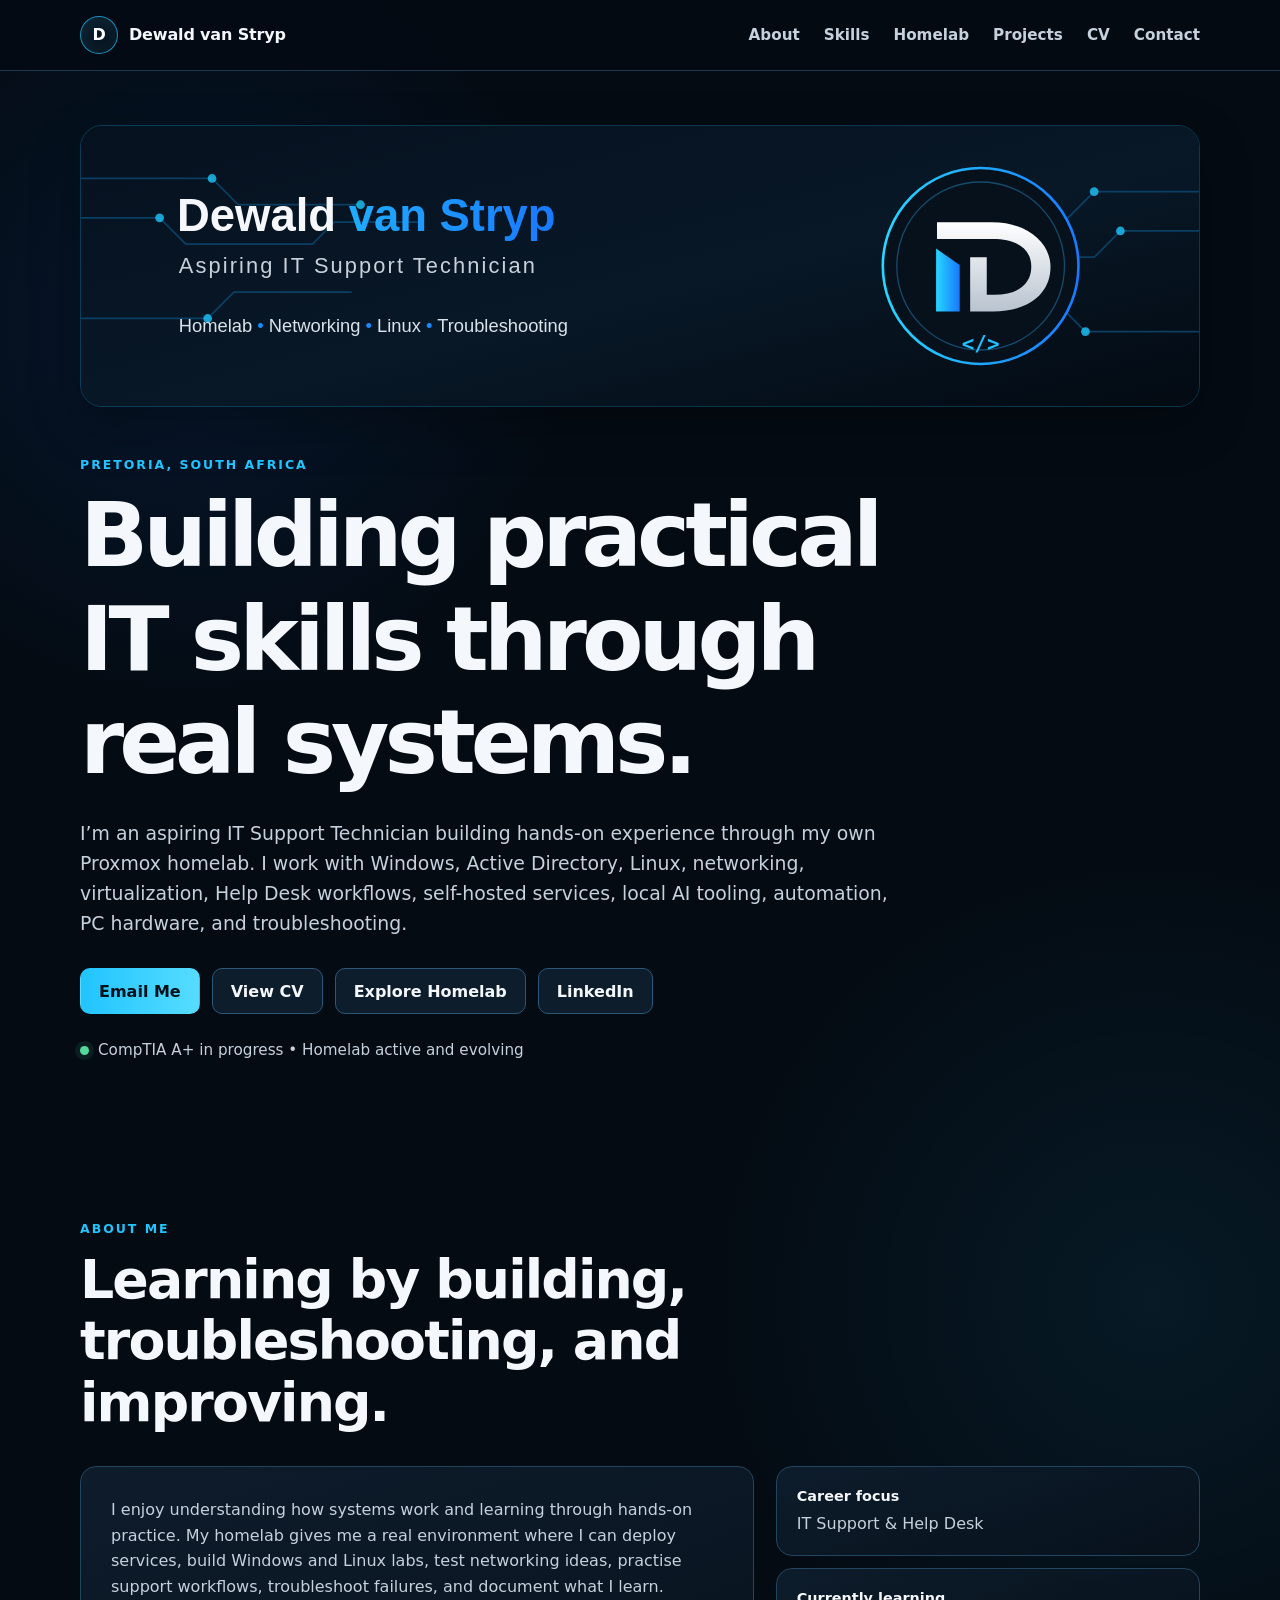
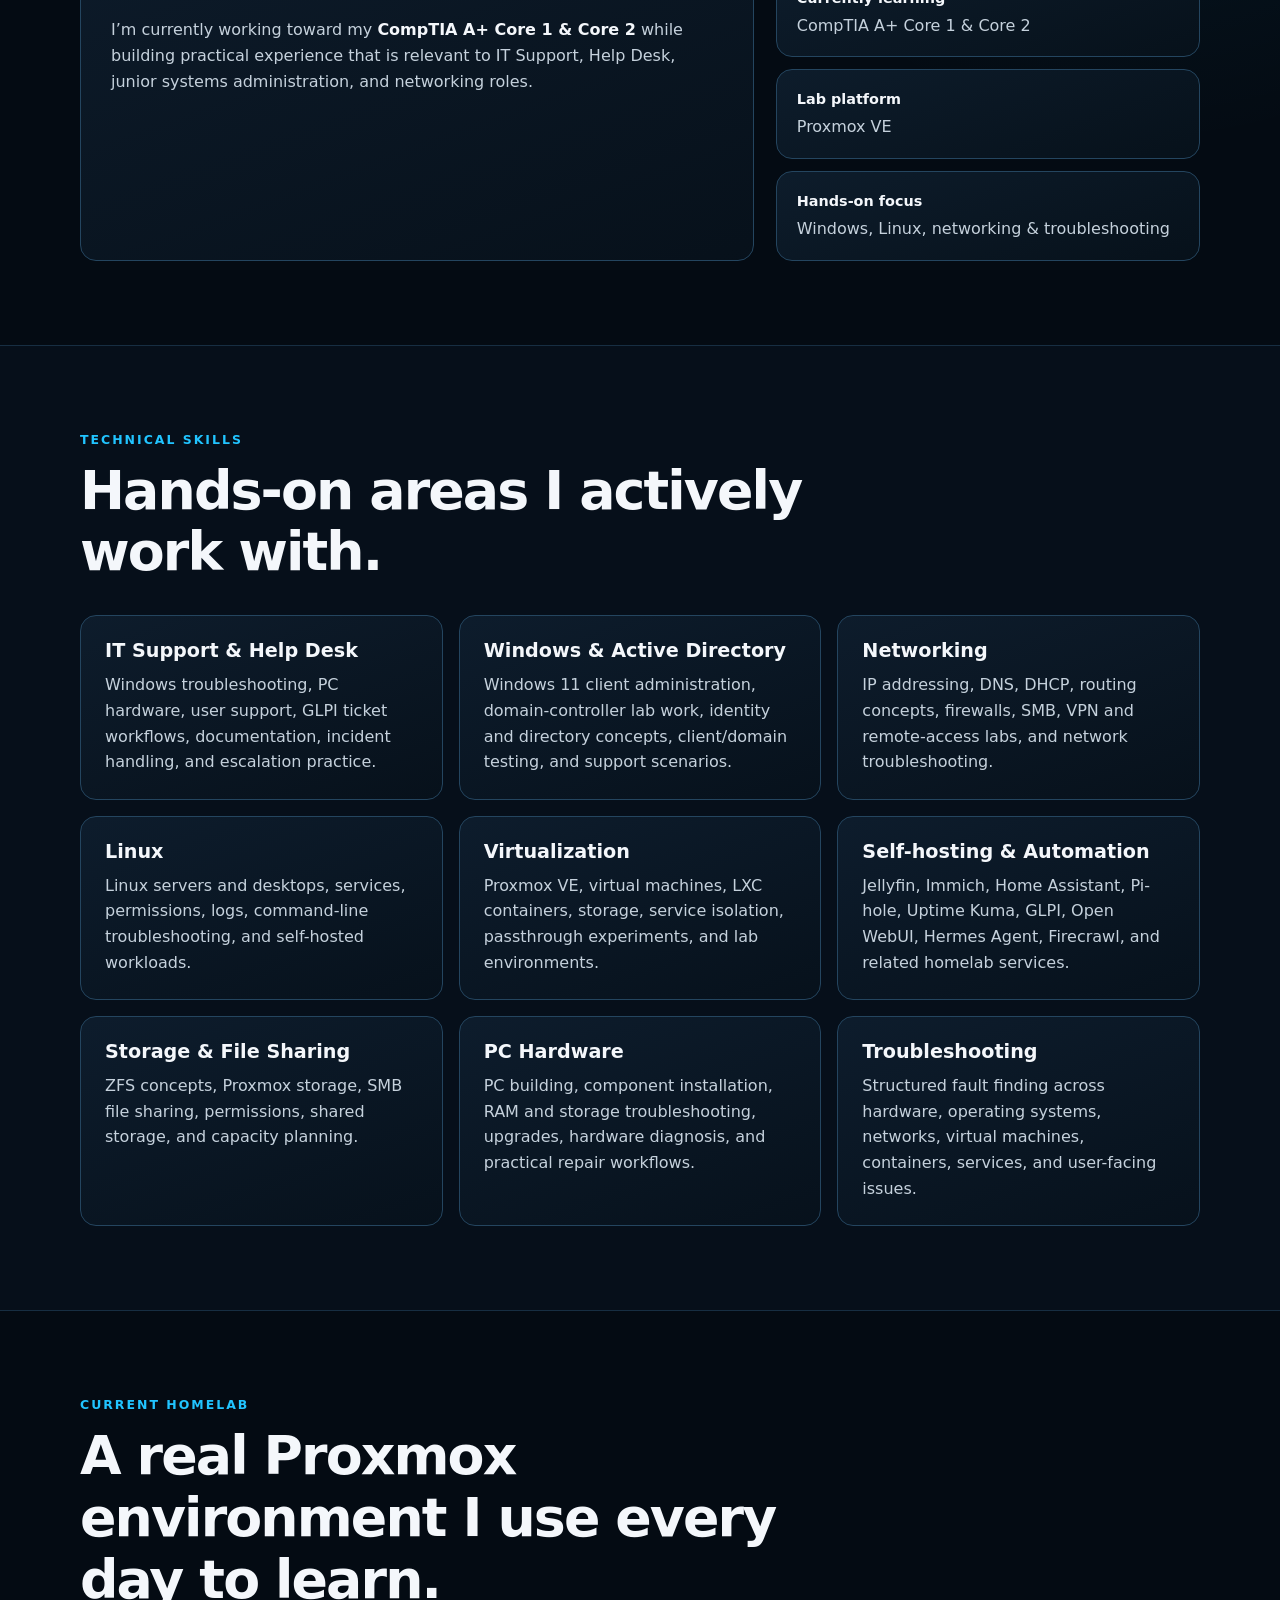
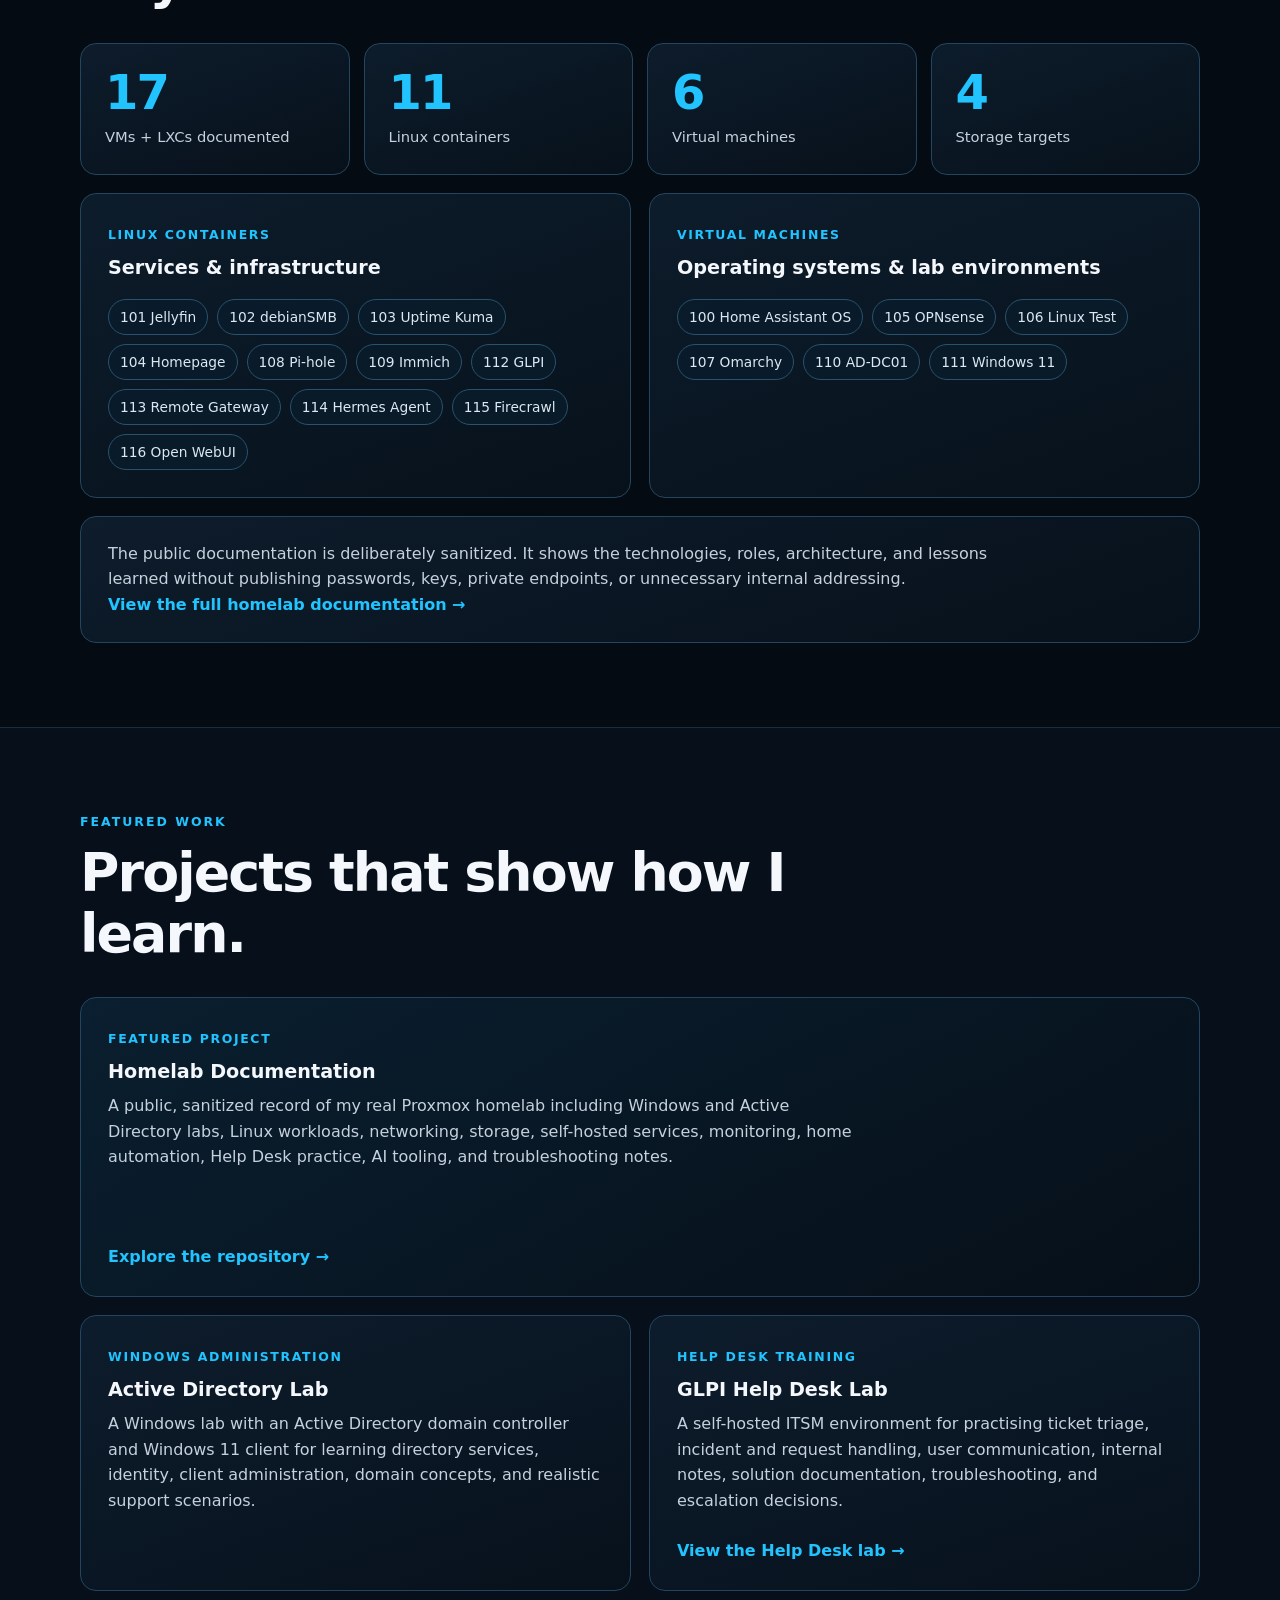
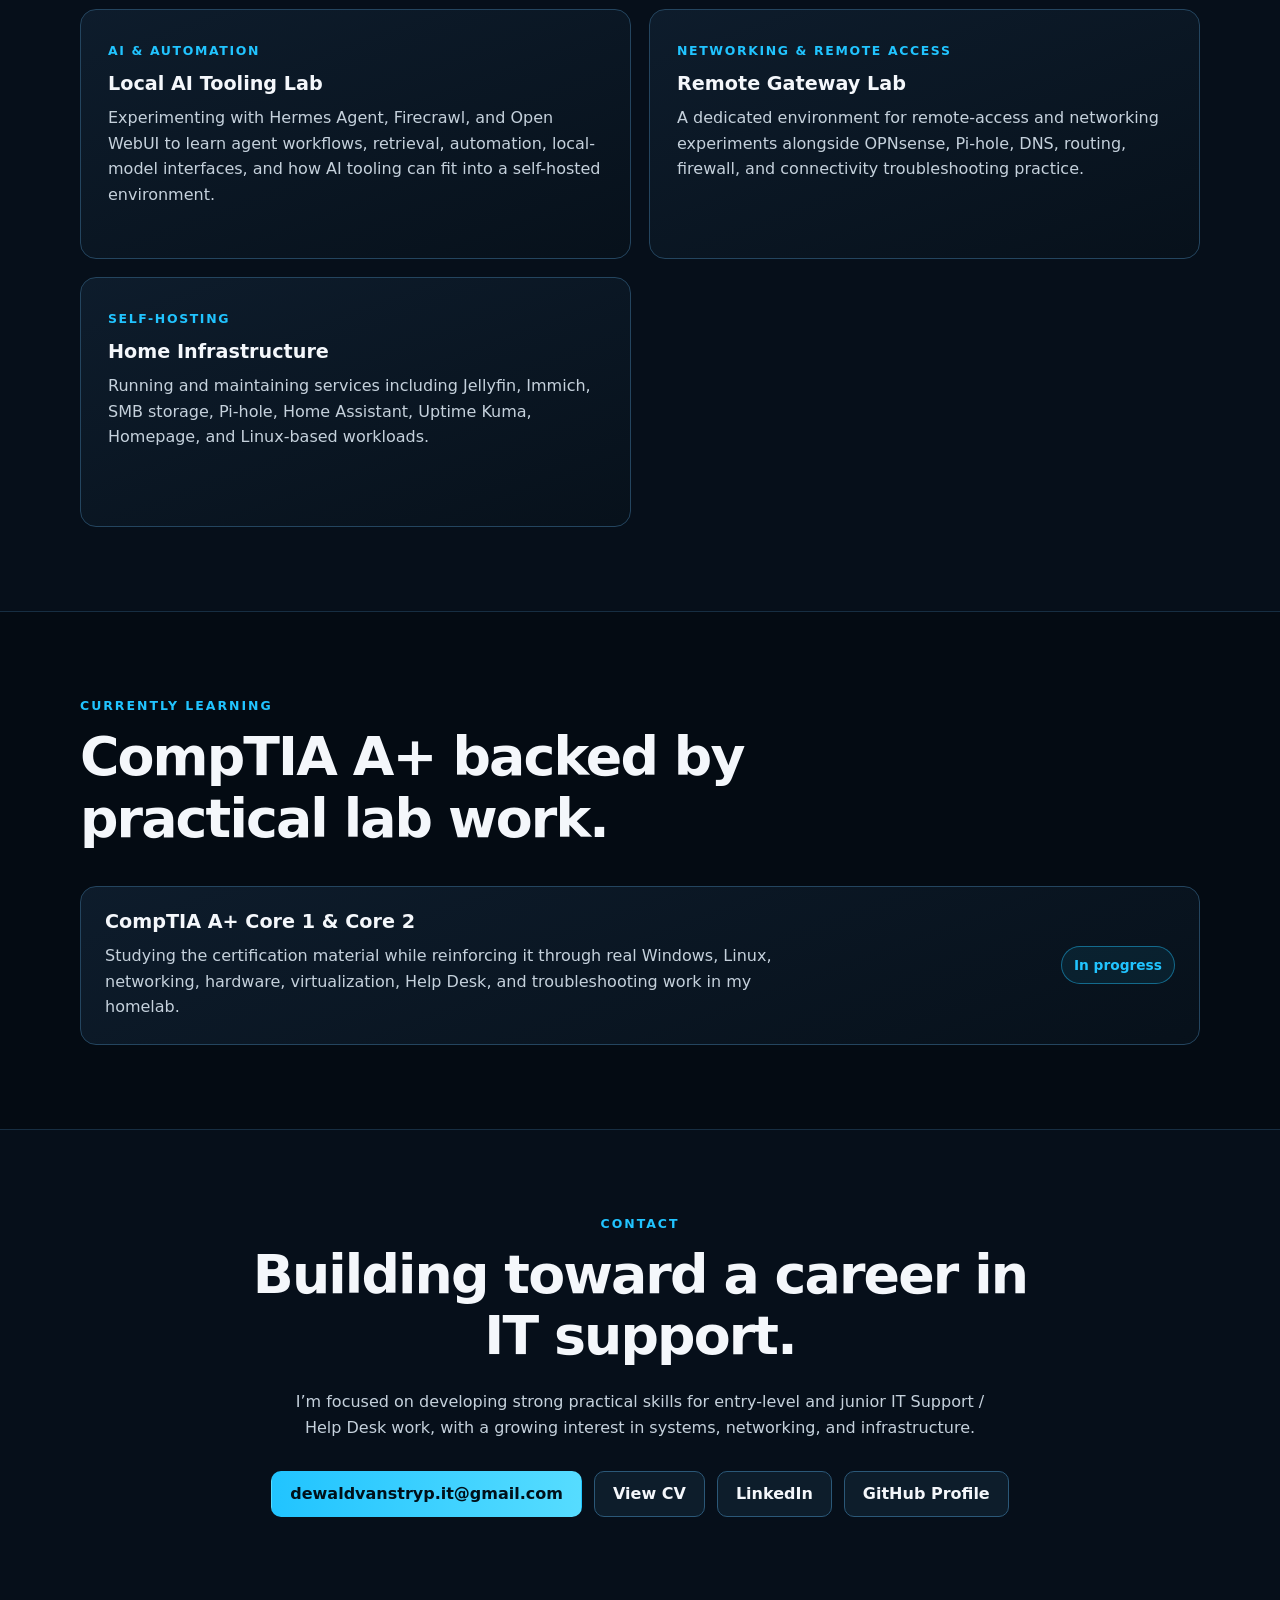
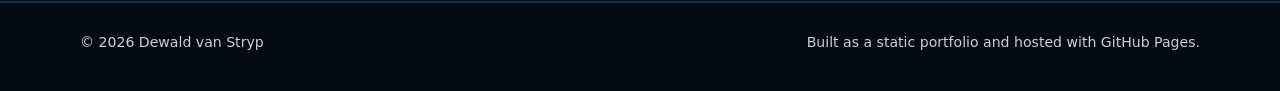
<file: index.html>
<!DOCTYPE html>
<html lang="en">
<head>
  <meta charset="UTF-8" />
  <meta name="viewport" content="width=device-width, initial-scale=1.0" />
  <meta name="description" content="Dewald van Stryp — aspiring IT Support Technician with a hands-on Proxmox homelab covering Windows, Active Directory, Linux, networking, GLPI Help Desk, self-hosting, local AI, automation, and troubleshooting." />
  <meta name="robots" content="index, follow" />
  <meta name="google-site-verification" content="vtlkS2W6An80JhJ-5EMBuMErXIGuyCUTJz1DuAGrqAs" />
  <meta name="theme-color" content="#07111c" />

  <link rel="canonical" href="https://dewaldvanstryp.github.io/" />

  <meta property="og:type" content="website" />
  <meta property="og:title" content="Dewald van Stryp | IT Support & Homelab" />
  <meta property="og:description" content="IT support portfolio covering Windows, Active Directory, Linux, networking, Proxmox, GLPI Help Desk, self-hosting, local AI, automation, PC hardware, and troubleshooting." />
  <meta property="og:url" content="https://dewaldvanstryp.github.io/" />
  <meta property="og:site_name" content="Dewald van Stryp IT Portfolio" />

  <meta name="twitter:card" content="summary" />
  <meta name="twitter:title" content="Dewald van Stryp | IT Support & Homelab" />
  <meta name="twitter:description" content="Hands-on IT portfolio built around a real Proxmox homelab with Windows, Active Directory, Linux, networking, Help Desk, self-hosting, and automation labs." />

  <script type="application/ld+json">
  {
    "@context": "https://schema.org",
    "@type": "Person",
    "name": "Dewald van Stryp",
    "url": "https://dewaldvanstryp.github.io/",
    "jobTitle": "Aspiring IT Support Technician",
    "sameAs": [
      "https://github.com/dewaldvanstryp",
      "https://www.linkedin.com/in/dewald-van-stryp-269820373/"
    ],
    "knowsAbout": [
      "IT Support",
      "Help Desk",
      "IT Service Management",
      "GLPI",
      "Windows",
      "Active Directory",
      "Linux",
      "Networking",
      "Proxmox VE",
      "PC Hardware",
      "Virtualization",
      "Troubleshooting",
      "Self-hosting",
      "Home Assistant",
      "Local AI",
      "Automation"
    ]
  }
  </script>

  <title>Dewald van Stryp | IT Support & Homelab</title>
  <link rel="stylesheet" href="styles.css" />
</head>
<body>
  <header class="site-header">
    <nav class="nav container" aria-label="Main navigation">
      <a class="brand" href="#top" aria-label="Dewald van Stryp home">
        <span class="brand-mark">D</span>
        <span>Dewald van Stryp</span>
      </a>
      <div class="nav-links">
        <a href="#about">About</a>
        <a href="#skills">Skills</a>
        <a href="#homelab">Homelab</a>
        <a href="#projects">Projects</a>
        <a href="cv.html">CV</a>
        <a href="#contact">Contact</a>
      </div>
    </nav>
  </header>

  <main id="top">
    <section class="hero container">
      <img class="hero-banner" src="assets/github-banner.svg" alt="Dewald van Stryp — Aspiring IT Support Technician" />
      <div class="hero-copy">
        <p class="eyebrow">Pretoria, South Africa</p>
        <h1>Building practical IT skills through real systems.</h1>
        <p class="hero-text">
          I’m an aspiring IT Support Technician building hands-on experience through my own Proxmox homelab. I work with Windows, Active Directory, Linux, networking, virtualization, Help Desk workflows, self-hosted services, local AI tooling, automation, PC hardware, and troubleshooting.
        </p>
        <div class="hero-actions">
          <a class="button primary" href="mailto:dewaldvanstryp.it@gmail.com">Email Me</a>
          <a class="button secondary" href="cv.html">View CV</a>
          <a class="button secondary" href="https://github.com/dewaldvanstryp/homelab" target="_blank" rel="noreferrer">Explore Homelab</a>
          <a class="button secondary" href="https://www.linkedin.com/in/dewald-van-stryp-269820373/" target="_blank" rel="noreferrer">LinkedIn</a>
        </div>
        <div class="status-row" aria-label="Current status">
          <span class="status-dot"></span>
          <span>CompTIA A+ in progress • Homelab active and evolving</span>
        </div>
      </div>
    </section>

    <section id="about" class="section container">
      <div class="section-heading">
        <p class="eyebrow">About me</p>
        <h2>Learning by building, troubleshooting, and improving.</h2>
      </div>
      <div class="about-grid">
        <div class="card large-card">
          <p>
            I enjoy understanding how systems work and learning through hands-on practice. My homelab gives me a real environment where I can deploy services, build Windows and Linux labs, test networking ideas, practise support workflows, troubleshoot failures, and document what I learn.
          </p>
          <p>
            I’m currently working toward my <strong>CompTIA A+ Core 1 & Core 2</strong> while building practical experience that is relevant to IT Support, Help Desk, junior systems administration, and networking roles.
          </p>
        </div>
        <div class="quick-facts">
          <div class="fact"><strong>Career focus</strong><span>IT Support & Help Desk</span></div>
          <div class="fact"><strong>Currently learning</strong><span>CompTIA A+ Core 1 & Core 2</span></div>
          <div class="fact"><strong>Lab platform</strong><span>Proxmox VE</span></div>
          <div class="fact"><strong>Hands-on focus</strong><span>Windows, Linux, networking & troubleshooting</span></div>
        </div>
      </div>
    </section>

    <section id="skills" class="section alt-section">
      <div class="container">
        <div class="section-heading">
          <p class="eyebrow">Technical skills</p>
          <h2>Hands-on areas I actively work with.</h2>
        </div>
        <div class="skill-grid">
          <article class="card skill-card"><h3>IT Support & Help Desk</h3><p>Windows troubleshooting, PC hardware, user support, GLPI ticket workflows, documentation, incident handling, and escalation practice.</p></article>
          <article class="card skill-card"><h3>Windows & Active Directory</h3><p>Windows 11 client administration, domain-controller lab work, identity and directory concepts, client/domain testing, and support scenarios.</p></article>
          <article class="card skill-card"><h3>Networking</h3><p>IP addressing, DNS, DHCP, routing concepts, firewalls, SMB, VPN and remote-access labs, and network troubleshooting.</p></article>
          <article class="card skill-card"><h3>Linux</h3><p>Linux servers and desktops, services, permissions, logs, command-line troubleshooting, and self-hosted workloads.</p></article>
          <article class="card skill-card"><h3>Virtualization</h3><p>Proxmox VE, virtual machines, LXC containers, storage, service isolation, passthrough experiments, and lab environments.</p></article>
          <article class="card skill-card"><h3>Self-hosting & Automation</h3><p>Jellyfin, Immich, Home Assistant, Pi-hole, Uptime Kuma, GLPI, Open WebUI, Hermes Agent, Firecrawl, and related homelab services.</p></article>
          <article class="card skill-card"><h3>Storage & File Sharing</h3><p>ZFS concepts, Proxmox storage, SMB file sharing, permissions, shared storage, and capacity planning.</p></article>
          <article class="card skill-card"><h3>PC Hardware</h3><p>PC building, component installation, RAM and storage troubleshooting, upgrades, hardware diagnosis, and practical repair workflows.</p></article>
          <article class="card skill-card"><h3>Troubleshooting</h3><p>Structured fault finding across hardware, operating systems, networks, virtual machines, containers, services, and user-facing issues.</p></article>
        </div>
      </div>
    </section>

    <section id="homelab" class="section container">
      <div class="section-heading">
        <p class="eyebrow">Current homelab</p>
        <h2>A real Proxmox environment I use every day to learn.</h2>
      </div>

      <div class="stats-grid" aria-label="Homelab summary">
        <div class="stat-card"><strong>17</strong><span>VMs + LXCs documented</span></div>
        <div class="stat-card"><strong>11</strong><span>Linux containers</span></div>
        <div class="stat-card"><strong>6</strong><span>Virtual machines</span></div>
        <div class="stat-card"><strong>4</strong><span>Storage targets</span></div>
      </div>

      <div class="inventory-grid">
        <article class="inventory-card">
          <span class="project-label">Linux containers</span>
          <h3>Services & infrastructure</h3>
          <div class="tag-list">
            <span>101 Jellyfin</span><span>102 debianSMB</span><span>103 Uptime Kuma</span><span>104 Homepage</span><span>108 Pi-hole</span><span>109 Immich</span><span>112 GLPI</span><span>113 Remote Gateway</span><span>114 Hermes Agent</span><span>115 Firecrawl</span><span>116 Open WebUI</span>
          </div>
        </article>
        <article class="inventory-card">
          <span class="project-label">Virtual machines</span>
          <h3>Operating systems & lab environments</h3>
          <div class="tag-list">
            <span>100 Home Assistant OS</span><span>105 OPNsense</span><span>106 Linux Test</span><span>107 Omarchy</span><span>110 AD-DC01</span><span>111 Windows 11</span>
          </div>
        </article>
      </div>

      <div class="homelab-note card">
        <p>The public documentation is deliberately sanitized. It shows the technologies, roles, architecture, and lessons learned without publishing passwords, keys, private endpoints, or unnecessary internal addressing.</p>
        <a class="text-link" href="https://github.com/dewaldvanstryp/homelab" target="_blank" rel="noreferrer">View the full homelab documentation →</a>
      </div>
    </section>

    <section id="projects" class="section alt-section">
      <div class="container">
        <div class="section-heading">
          <p class="eyebrow">Featured work</p>
          <h2>Projects that show how I learn.</h2>
        </div>
        <div class="project-grid">
          <article class="project-card featured">
            <div>
              <span class="project-label">Featured project</span>
              <h3>Homelab Documentation</h3>
              <p>A public, sanitized record of my real Proxmox homelab including Windows and Active Directory labs, Linux workloads, networking, storage, self-hosted services, monitoring, home automation, Help Desk practice, AI tooling, and troubleshooting notes.</p>
            </div>
            <a class="text-link" href="https://github.com/dewaldvanstryp/homelab" target="_blank" rel="noreferrer">Explore the repository →</a>
          </article>

          <article class="project-card">
            <div><span class="project-label">Windows administration</span><h3>Active Directory Lab</h3><p>A Windows lab with an Active Directory domain controller and Windows 11 client for learning directory services, identity, client administration, domain concepts, and realistic support scenarios.</p></div>
          </article>

          <article class="project-card">
            <div><span class="project-label">Help Desk training</span><h3>GLPI Help Desk Lab</h3><p>A self-hosted ITSM environment for practising ticket triage, incident and request handling, user communication, internal notes, solution documentation, troubleshooting, and escalation decisions.</p></div>
            <a class="text-link" href="https://github.com/dewaldvanstryp/homelab/blob/main/docs/glpi-helpdesk.md" target="_blank" rel="noreferrer">View the Help Desk lab →</a>
          </article>

          <article class="project-card">
            <div><span class="project-label">AI & automation</span><h3>Local AI Tooling Lab</h3><p>Experimenting with Hermes Agent, Firecrawl, and Open WebUI to learn agent workflows, retrieval, automation, local-model interfaces, and how AI tooling can fit into a self-hosted environment.</p></div>
          </article>

          <article class="project-card">
            <div><span class="project-label">Networking & remote access</span><h3>Remote Gateway Lab</h3><p>A dedicated environment for remote-access and networking experiments alongside OPNsense, Pi-hole, DNS, routing, firewall, and connectivity troubleshooting practice.</p></div>
          </article>

          <article class="project-card">
            <div><span class="project-label">Self-hosting</span><h3>Home Infrastructure</h3><p>Running and maintaining services including Jellyfin, Immich, SMB storage, Pi-hole, Home Assistant, Uptime Kuma, Homepage, and Linux-based workloads.</p></div>
          </article>
        </div>
      </div>
    </section>

    <section class="section container">
      <div class="learning-wrap">
        <div class="section-heading"><p class="eyebrow">Currently learning</p><h2>CompTIA A+ backed by practical lab work.</h2></div>
        <div class="learning-card"><div><h3>CompTIA A+ Core 1 & Core 2</h3><p>Studying the certification material while reinforcing it through real Windows, Linux, networking, hardware, virtualization, Help Desk, and troubleshooting work in my homelab.</p></div><span class="learning-badge">In progress</span></div>
      </div>
    </section>

    <section id="contact" class="section alt-section contact-section">
      <div class="container">
        <p class="eyebrow">Contact</p>
        <h2>Building toward a career in IT support.</h2>
        <p>I’m focused on developing strong practical skills for entry-level and junior IT Support / Help Desk work, with a growing interest in systems, networking, and infrastructure.</p>
        <div class="hero-actions contact-actions">
          <a class="button primary" href="mailto:dewaldvanstryp.it@gmail.com">dewaldvanstryp.it@gmail.com</a>
          <a class="button secondary" href="cv.html">View CV</a>
          <a class="button secondary" href="https://www.linkedin.com/in/dewald-van-stryp-269820373/" target="_blank" rel="noreferrer">LinkedIn</a>
          <a class="button secondary" href="https://github.com/dewaldvanstryp" target="_blank" rel="noreferrer">GitHub Profile</a>
        </div>
      </div>
    </section>
  </main>

  <footer class="footer"><div class="container footer-inner"><span>© 2026 Dewald van Stryp</span><span>Built as a static portfolio and hosted with GitHub Pages.</span></div></footer>
</body>
</html>
</file>
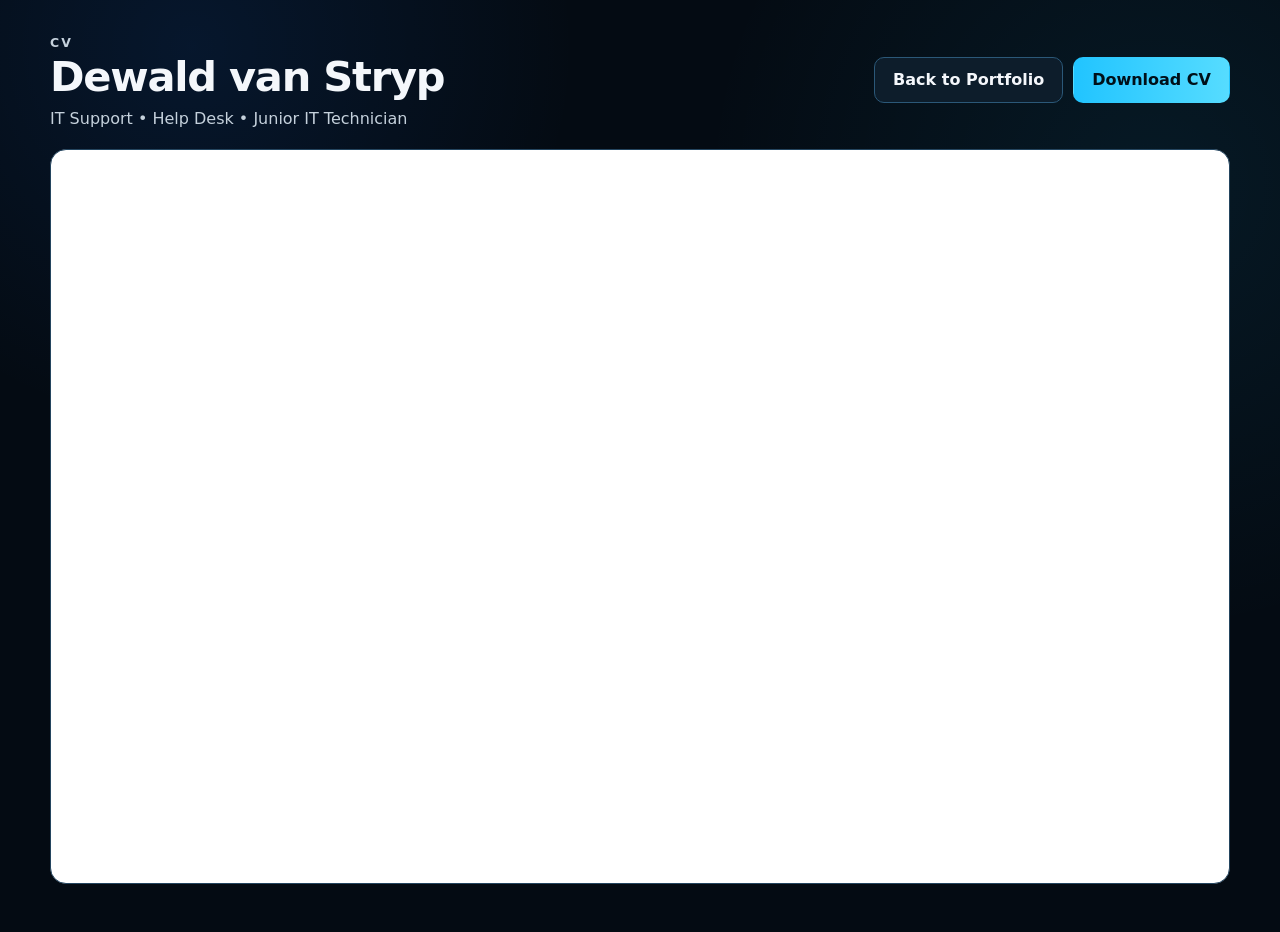
<file: cv.html>
<!DOCTYPE html>
<html lang="en">
<head>
  <meta charset="UTF-8" />
  <meta name="viewport" content="width=device-width, initial-scale=1.0" />
  <meta name="theme-color" content="#07111c" />
  <title>Dewald van Stryp | CV</title>
  <link rel="stylesheet" href="styles.css" />
  <style>
    body { min-height: 100vh; }
    .cv-page { width: min(1180px, calc(100% - 28px)); margin: 0 auto; padding: 28px 0 40px; }
    .cv-toolbar { display: flex; align-items: center; justify-content: space-between; gap: 16px; flex-wrap: wrap; margin-bottom: 18px; }
    .cv-toolbar h1 { font-size: clamp(1.7rem, 4vw, 2.6rem); letter-spacing: -0.03em; }
    .cv-toolbar p { margin: 5px 0 0; color: var(--muted); }
    .cv-actions { display: flex; gap: 10px; flex-wrap: wrap; }
    .pdf-frame { width: 100%; height: calc(100vh - 165px); min-height: 650px; border: 1px solid var(--line); border-radius: 16px; background: #fff; }
    @media (max-width: 650px) { .pdf-frame { height: 75vh; min-height: 520px; } .cv-actions .button { width: auto; } }
  </style>
</head>
<body>
  <main class="cv-page">
    <div class="cv-toolbar">
      <div>
        <p class="eyebrow">CV</p>
        <h1>Dewald van Stryp</h1>
        <p>IT Support • Help Desk • Junior IT Technician</p>
      </div>
      <div class="cv-actions">
        <a class="button secondary" href="index.html">Back to Portfolio</a>
        <a class="button primary" href="Dewald_van_Stryp_IT_CV.pdf" download>Download CV</a>
      </div>
    </div>

    <iframe class="pdf-frame" src="Dewald_van_Stryp_IT_CV.pdf#view=FitH" title="Dewald van Stryp CV"></iframe>
  </main>
</body>
</html>
</file>
<file: styles.css>
:root {
  --bg: #040b13;
  --bg-soft: #08131f;
  --panel: #0b1826;
  --panel-2: #0e1d2d;
  --text: #f4f7fb;
  --muted: #c5d1dc;
  --line: #24455f;
  --blue: #21c4ff;
  --blue-2: #1977ff;
  --green: #52d99b;
  --shadow: 0 18px 50px rgba(0, 0, 0, 0.28);
}

* { box-sizing: border-box; }
html { scroll-behavior: smooth; }
body {
  margin: 0;
  font-family: Inter, ui-sans-serif, system-ui, -apple-system, BlinkMacSystemFont, "Segoe UI", sans-serif;
  background:
    radial-gradient(circle at 15% 5%, rgba(25, 119, 255, 0.11), transparent 24rem),
    radial-gradient(circle at 90% 20%, rgba(33, 196, 255, 0.08), transparent 28rem),
    var(--bg);
  color: var(--text);
  line-height: 1.6;
}

a { color: inherit; }
img { max-width: 100%; display: block; }

.container { width: min(1120px, calc(100% - 40px)); margin: 0 auto; }
.site-header { position: sticky; top: 0; z-index: 20; border-bottom: 1px solid rgba(36, 69, 95, 0.78); background: rgba(4, 11, 19, 0.9); backdrop-filter: blur(16px); }
.nav { min-height: 70px; display: flex; align-items: center; justify-content: space-between; gap: 24px; }
.brand { display: inline-flex; align-items: center; gap: 11px; text-decoration: none; font-weight: 700; letter-spacing: -0.01em; }
.brand-mark { width: 38px; height: 38px; display: grid; place-items: center; border-radius: 50%; border: 1px solid rgba(33, 196, 255, 0.7); background: linear-gradient(145deg, #0b1d2c, #07111b); color: white; box-shadow: inset 0 0 18px rgba(33, 196, 255, 0.08); }
.nav-links { display: flex; flex-wrap: wrap; gap: 24px; }
.nav-links a { color: var(--muted); text-decoration: none; font-size: 0.95rem; font-weight: 600; }
.nav-links a:hover { color: var(--text); }
.hero { padding: 54px 0 72px; }
.hero-banner { width: 100%; border-radius: 22px; border: 1px solid rgba(33, 196, 255, 0.24); box-shadow: var(--shadow); }
.hero-copy { width: min(880px, 100%); padding: 48px 0 0; }
.eyebrow { margin: 0 0 10px; color: var(--blue); font-weight: 800; text-transform: uppercase; letter-spacing: 0.16em; font-size: 0.78rem; }
h1, h2, h3 { line-height: 1.15; }
h1 { margin: 0; max-width: 800px; font-size: clamp(2.55rem, 7vw, 5.7rem); letter-spacing: -0.055em; }
h2 { margin: 0; max-width: 780px; font-size: clamp(2rem, 4.2vw, 3.4rem); letter-spacing: -0.035em; }
h3 { margin: 0 0 10px; font-size: 1.2rem; }
.hero-text { margin: 24px 0 0; max-width: 820px; color: var(--muted); font-size: clamp(1rem, 2vw, 1.18rem); }
.hero-actions { display: flex; flex-wrap: wrap; gap: 12px; margin-top: 30px; }
.button { display: inline-flex; align-items: center; justify-content: center; min-height: 46px; padding: 0 18px; border-radius: 10px; text-decoration: none; font-weight: 750; color: var(--text); border: 1px solid var(--line); transition: transform 0.16s ease, border-color 0.16s ease, background 0.16s ease, box-shadow 0.16s ease; }
.button:hover { transform: translateY(-1px); }
.button.primary { color: #001019; border-color: transparent; background: linear-gradient(90deg, var(--blue), #56dcff); }
.button.secondary { color: #f4f7fb; background: #0d1d2b; border-color: #2b5878; }
.button.secondary:hover { border-color: #21c4ff; background: #102538; box-shadow: 0 0 0 1px rgba(33, 196, 255, 0.12); }
.status-row { display: flex; align-items: center; gap: 9px; margin-top: 24px; color: var(--muted); font-size: 0.95rem; }
.status-dot { width: 9px; height: 9px; border-radius: 50%; background: var(--green); box-shadow: 0 0 0 5px rgba(82, 217, 155, 0.09); }
.section { padding: 84px 0; }
.alt-section { border-top: 1px solid rgba(36, 69, 95, 0.58); border-bottom: 1px solid rgba(36, 69, 95, 0.58); background: rgba(8, 19, 31, 0.62); }
.section-heading { margin-bottom: 32px; }
.about-grid { display: grid; grid-template-columns: 1.35fr 0.85fr; gap: 22px; align-items: stretch; }
.card, .project-card, .learning-card, .fact, .stat-card, .inventory-card { border: 1px solid var(--line); background: linear-gradient(160deg, rgba(14, 29, 45, 0.94), rgba(7, 17, 27, 0.94)); border-radius: 16px; }
.large-card { padding: 30px; }
.large-card p { margin: 0 0 18px; color: var(--muted); }
.large-card p:last-child { margin-bottom: 0; }
.large-card strong { color: var(--text); }
.quick-facts { display: grid; gap: 12px; }
.fact { padding: 18px 20px; display: flex; flex-direction: column; gap: 3px; }
.fact strong { font-size: 0.9rem; }
.fact span { color: var(--muted); }
.skill-grid { display: grid; grid-template-columns: repeat(3, minmax(0, 1fr)); gap: 16px; }
.skill-card { padding: 24px; }
.skill-card p { margin: 0; color: var(--muted); }

.stats-grid { display: grid; grid-template-columns: repeat(4, minmax(0, 1fr)); gap: 14px; margin-bottom: 18px; }
.stat-card { padding: 24px; min-height: 132px; display: flex; flex-direction: column; justify-content: center; }
.stat-card strong { display: block; color: var(--blue); font-size: clamp(2rem, 4vw, 3rem); line-height: 1; letter-spacing: -0.04em; }
.stat-card span { margin-top: 9px; color: var(--muted); font-size: 0.92rem; }
.inventory-grid { display: grid; grid-template-columns: repeat(2, minmax(0, 1fr)); gap: 18px; }
.inventory-card { padding: 27px; }
.tag-list { display: flex; flex-wrap: wrap; gap: 9px; margin-top: 20px; }
.tag-list span { display: inline-flex; align-items: center; min-height: 34px; padding: 6px 11px; border-radius: 999px; border: 1px solid #28526e; background: rgba(9, 28, 43, 0.9); color: #dce8f2; font-size: 0.86rem; }
.homelab-note { margin-top: 18px; padding: 24px 27px; }
.homelab-note p { margin: 0; color: var(--muted); max-width: 880px; }

.project-grid { display: grid; grid-template-columns: repeat(2, minmax(0, 1fr)); gap: 18px; }
.project-card { padding: 27px; min-height: 250px; display: flex; flex-direction: column; justify-content: space-between; }
.project-card.featured { grid-column: span 2; min-height: 300px; background: linear-gradient(150deg, rgba(10, 31, 48, 0.98), rgba(6, 15, 24, 0.98)), radial-gradient(circle at 85% 20%, rgba(33, 196, 255, 0.18), transparent 20rem); }
.project-card p { margin: 0; max-width: 760px; color: var(--muted); }
.project-label { display: inline-block; margin-bottom: 12px; color: var(--blue); font-size: 0.78rem; text-transform: uppercase; letter-spacing: 0.13em; font-weight: 800; }
.text-link { margin-top: 24px; text-decoration: none; color: var(--blue); font-weight: 750; }
.text-link:hover { text-decoration: underline; }
.learning-wrap { display: grid; gap: 4px; }
.learning-card { padding: 24px; display: flex; align-items: center; justify-content: space-between; gap: 22px; }
.learning-card p { margin: 0; color: var(--muted); max-width: 700px; }
.learning-badge { flex: 0 0 auto; border: 1px solid rgba(33, 196, 255, 0.45); border-radius: 999px; padding: 7px 12px; color: var(--blue); background: rgba(33, 196, 255, 0.08); font-weight: 750; font-size: 0.86rem; }
.contact-section { text-align: center; }
.contact-section > .container { max-width: 900px; }
.contact-section h2 { margin-left: auto; margin-right: auto; }
.contact-section p:not(.eyebrow) { color: var(--muted); max-width: 710px; margin: 22px auto 0; }
.contact-actions { justify-content: center; }
.footer { border-top: 1px solid rgba(36, 69, 95, 0.6); padding: 28px 0 38px; color: var(--muted); font-size: 0.88rem; }
.footer-inner { display: flex; justify-content: space-between; gap: 18px; flex-wrap: wrap; }

@media (max-width: 900px) {
  .stats-grid { grid-template-columns: repeat(2, minmax(0, 1fr)); }
}

@media (max-width: 800px) {
  .nav { align-items: flex-start; padding: 14px 0; }
  .nav-links { display: none; }
  .hero { padding-top: 28px; }
  .hero-copy { padding-top: 34px; }
  .about-grid, .skill-grid, .project-grid, .inventory-grid { grid-template-columns: 1fr; }
  .project-card.featured { grid-column: span 1; }
  .learning-card { align-items: flex-start; flex-direction: column; }
}

@media (max-width: 520px) {
  .container { width: min(100% - 26px, 1120px); }
  .section { padding: 66px 0; }
  .hero-banner { border-radius: 14px; }
  .brand span:last-child { display: none; }
  .button { width: 100%; }
  .stats-grid { grid-template-columns: 1fr 1fr; gap: 10px; }
  .stat-card { min-height: 110px; padding: 18px; }
  .inventory-card, .project-card { padding: 22px; }
}

@media (prefers-reduced-motion: reduce) {
  html { scroll-behavior: auto; }
  .button { transition: none; }
}
</file>
